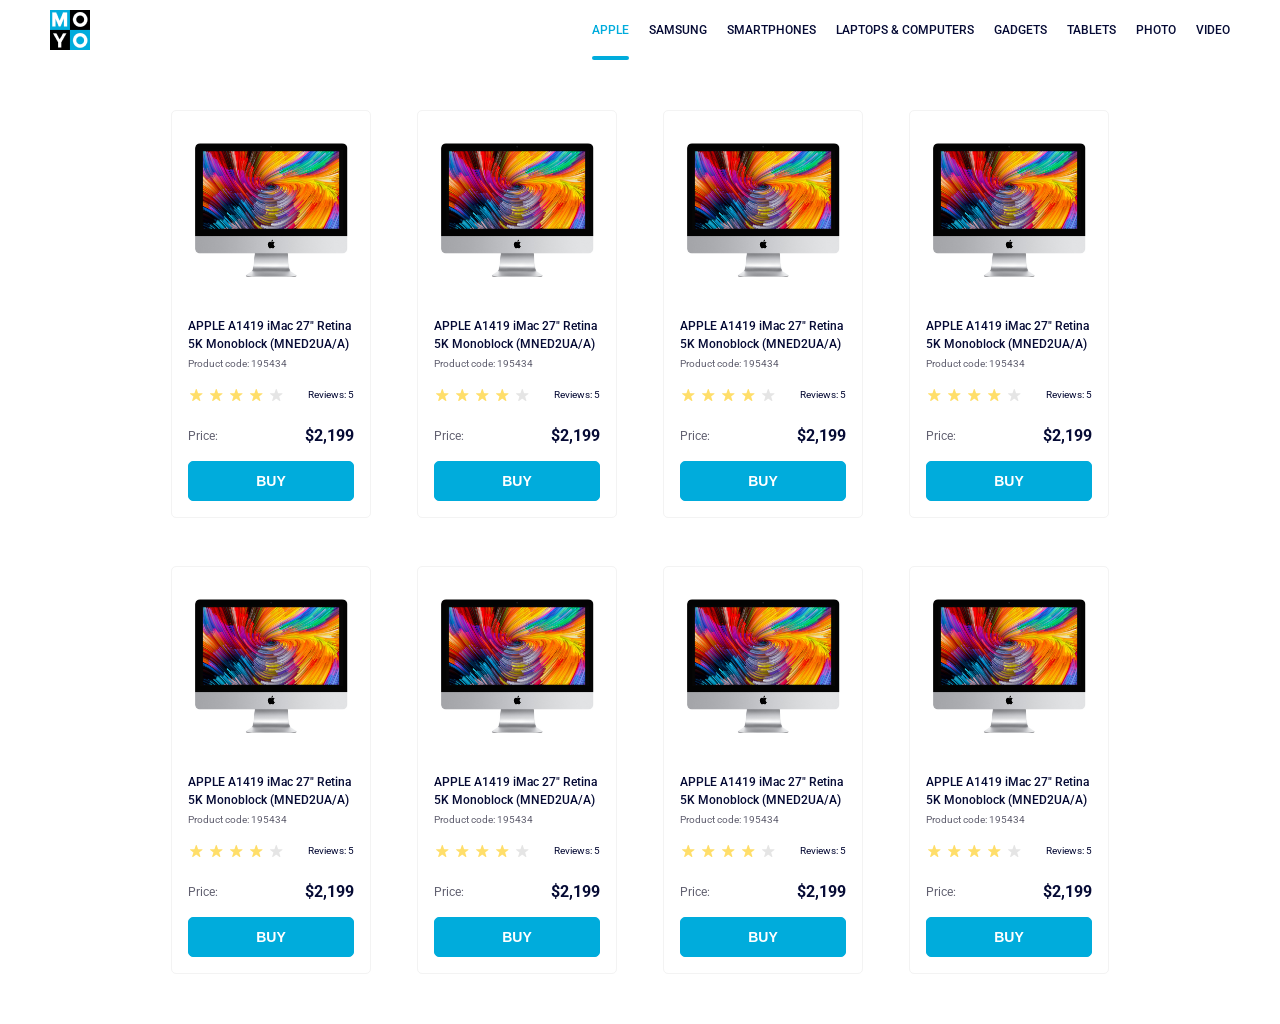
<file: index.html>
<!doctype html><html lang="en"><head><meta charset="utf-8"><meta name="viewport" content="width=device-width, initial-scale=1.0"><title>Catalog</title><link rel="preconnect" href="https://fonts.gstatic.com"><link href="https://fonts.googleapis.com/css2?family=Roboto:wght@400;500;700&display=swap" rel="stylesheet"><link rel="stylesheet" href="index.bc31e971.css"></head><body> <header class="header"> <img src="logo.eddae0ff.png" alt="MOYO" class="header__logo"> <nav class="nav"> <ul class="nav__list"> <li class="nav__item"> <a href="#1" class="is-active nav__link"> Apple </a> </li> <li class="nav__item"> <a href="#2" class="nav__link"> Samsung </a> </li> <li class="nav__item"> <a href="#3" class="nav__link"> Smartphones </a> </li> <li class="nav__item"> <a href="#4" class="nav__link" data-qa="nav-hover"> Laptops & Computers </a> </li> <li class="nav__item"> <a href="#5" class="nav__link"> Gadgets </a> </li> <li class="nav__item"> <a href="#6" class="nav__link"> Tablets </a> </li> <li class="nav__item"> <a href="#7" class="nav__link"> Photo </a> </li> <li class="nav__item"> <a href="#8" class="nav__link"> Video </a> </li> </ul> </nav> </header> <main class="main"> <div class="main__catalog">  <div class="card" data-qa="card"> <div class="card__image"> <img src="imac.202c52ff.jpeg" alt="computer" class="card__image-img"> </div> <p class="card__title"> APPLE A1419 iMac 27" Retina 5K Monoblock (MNED2UA/A) </p> <p class="card__description">Product code: 195434</p> <div class="card__rating"> <div class="card__rating-stars"> <div class="card__rating-star"></div> <div class="card__rating-star"></div> <div class="card__rating-star"></div> <div class="card__rating-star"></div> <div class="card__rating-star"></div> </div> <div class="card__rating-reviews">Reviews: 5</div> </div> <div class="card__price"> <div class="card__price-name">Price:</div> <div class="card__price-num">$2,199</div> </div> <button class="card__button" data-qa="card-hover"> Buy </button> </div>  <div class="card"> <div class="card__image"> <img src="imac.202c52ff.jpeg" alt="computer" class="card__image-img"> </div> <p class="card__title"> APPLE A1419 iMac 27" Retina 5K Monoblock (MNED2UA/A) </p> <p class="card__description">Product code: 195434</p> <div class="card__rating"> <div class="card__rating-stars"> <div class="card__rating-star"></div> <div class="card__rating-star"></div> <div class="card__rating-star"></div> <div class="card__rating-star"></div> <div class="card__rating-star"></div> </div> <div class="card__rating-reviews">Reviews: 5</div> </div> <div class="card__price"> <div class="card__price-name">Price:</div> <div class="card__price-num">$2,199</div> </div> <button class="card__button">Buy</button> </div> <div class="card"> <div class="card__image"> <img src="imac.202c52ff.jpeg" alt="computer" class="card__image-img"> </div> <p class="card__title"> APPLE A1419 iMac 27" Retina 5K Monoblock (MNED2UA/A) </p> <p class="card__description">Product code: 195434</p> <div class="card__rating"> <div class="card__rating-stars"> <div class="card__rating-star"></div> <div class="card__rating-star"></div> <div class="card__rating-star"></div> <div class="card__rating-star"></div> <div class="card__rating-star"></div> </div> <div class="card__rating-reviews">Reviews: 5</div> </div> <div class="card__price"> <div class="card__price-name">Price:</div> <div class="card__price-num">$2,199</div> </div> <button class="card__button">Buy</button> </div> <div class="card"> <div class="card__image"> <img src="imac.202c52ff.jpeg" alt="computer" class="card__image-img"> </div> <p class="card__title"> APPLE A1419 iMac 27" Retina 5K Monoblock (MNED2UA/A) </p> <p class="card__description">Product code: 195434</p> <div class="card__rating"> <div class="card__rating-stars"> <div class="card__rating-star"></div> <div class="card__rating-star"></div> <div class="card__rating-star"></div> <div class="card__rating-star"></div> <div class="card__rating-star"></div> </div> <div class="card__rating-reviews">Reviews: 5</div> </div> <div class="card__price"> <div class="card__price-name">Price:</div> <div class="card__price-num">$2,199</div> </div> <button class="card__button">Buy</button> </div> <div class="card"> <div class="card__image"> <img src="imac.202c52ff.jpeg" alt="computer" class="card__image-img"> </div> <p class="card__title"> APPLE A1419 iMac 27" Retina 5K Monoblock (MNED2UA/A) </p> <p class="card__description">Product code: 195434</p> <div class="card__rating"> <div class="card__rating-stars"> <div class="card__rating-star"></div> <div class="card__rating-star"></div> <div class="card__rating-star"></div> <div class="card__rating-star"></div> <div class="card__rating-star"></div> </div> <div class="card__rating-reviews">Reviews: 5</div> </div> <div class="card__price"> <div class="card__price-name">Price:</div> <div class="card__price-num">$2,199</div> </div> <button class="card__button">Buy</button> </div> <div class="card"> <div class="card__image"> <img src="imac.202c52ff.jpeg" alt="computer" class="card__image-img"> </div> <p class="card__title"> APPLE A1419 iMac 27" Retina 5K Monoblock (MNED2UA/A) </p> <p class="card__description">Product code: 195434</p> <div class="card__rating"> <div class="card__rating-stars"> <div class="card__rating-star"></div> <div class="card__rating-star"></div> <div class="card__rating-star"></div> <div class="card__rating-star"></div> <div class="card__rating-star"></div> </div> <div class="card__rating-reviews">Reviews: 5</div> </div> <div class="card__price"> <div class="card__price-name">Price:</div> <div class="card__price-num">$2,199</div> </div> <button class="card__button">Buy</button> </div> <div class="card"> <div class="card__image"> <img src="imac.202c52ff.jpeg" alt="computer" class="card__image-img"> </div> <p class="card__title"> APPLE A1419 iMac 27" Retina 5K Monoblock (MNED2UA/A) </p> <p class="card__description">Product code: 195434</p> <div class="card__rating"> <div class="card__rating-stars"> <div class="card__rating-star"></div> <div class="card__rating-star"></div> <div class="card__rating-star"></div> <div class="card__rating-star"></div> <div class="card__rating-star"></div> </div> <div class="card__rating-reviews">Reviews: 5</div> </div> <div class="card__price"> <div class="card__price-name">Price:</div> <div class="card__price-num">$2,199</div> </div> <button class="card__button">Buy</button> </div> <div class="card"> <div class="card__image"> <img src="imac.202c52ff.jpeg" alt="computer" class="card__image-img"> </div> <p class="card__title"> APPLE A1419 iMac 27" Retina 5K Monoblock (MNED2UA/A) </p> <p class="card__description">Product code: 195434</p> <div class="card__rating"> <div class="card__rating-stars"> <div class="card__rating-star"></div> <div class="card__rating-star"></div> <div class="card__rating-star"></div> <div class="card__rating-star"></div> <div class="card__rating-star"></div> </div> <div class="card__rating-reviews">Reviews: 5</div> </div> <div class="card__price"> <div class="card__price-name">Price:</div> <div class="card__price-num">$2,199</div> </div> <button class="card__button">Buy</button> </div>  </div> </main> </body></html>
</file>
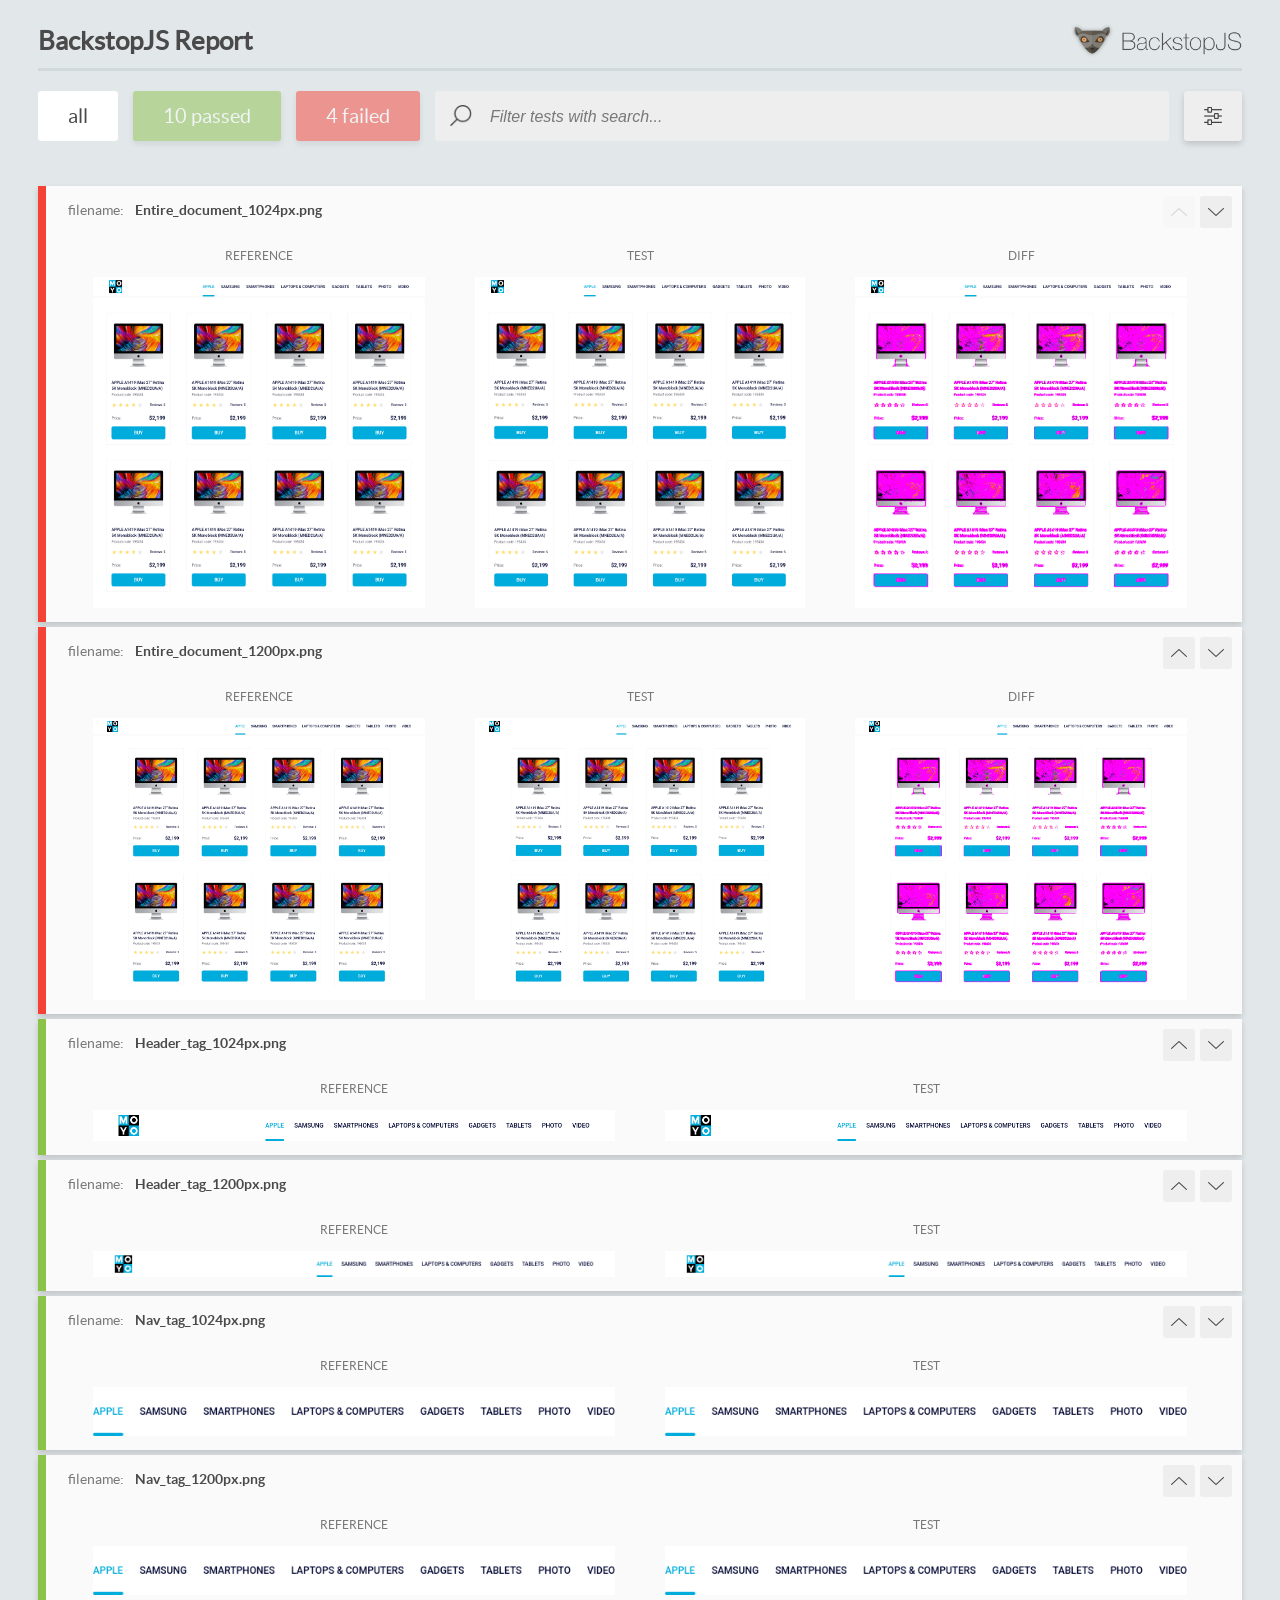
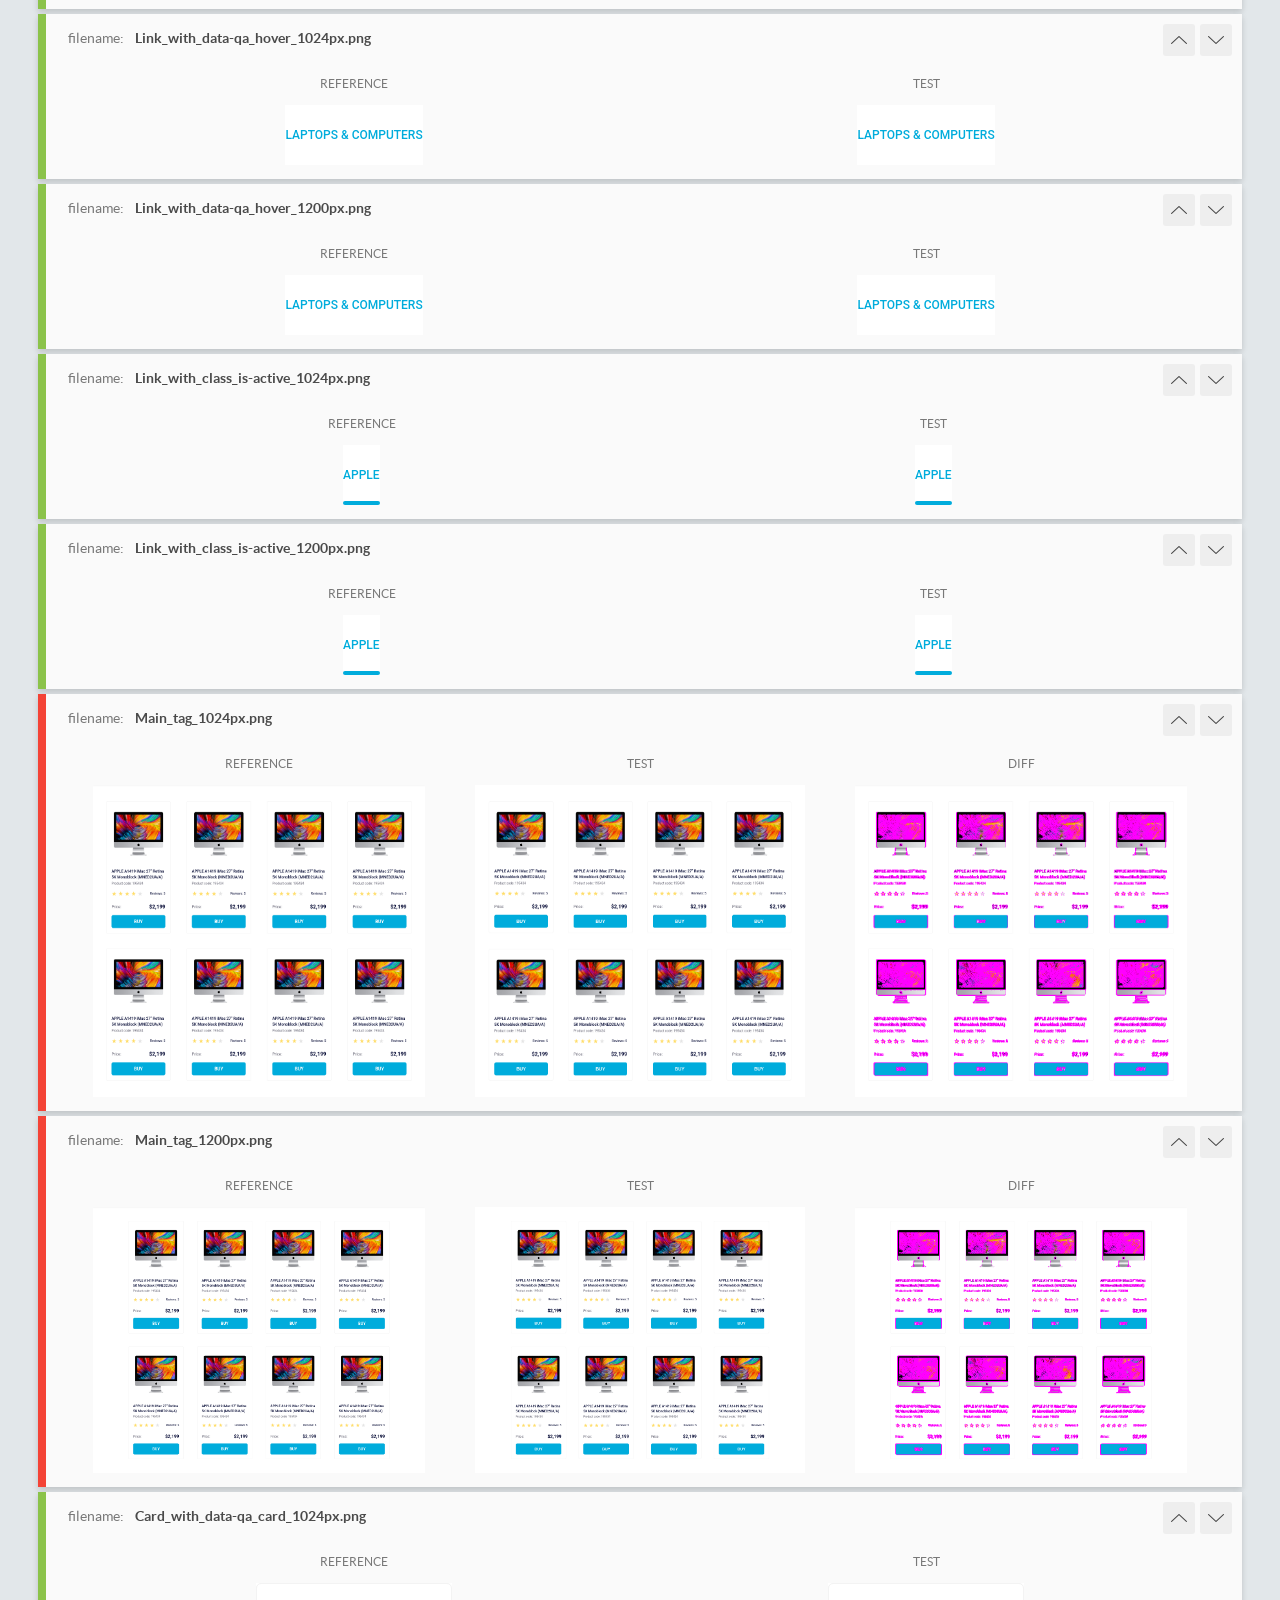
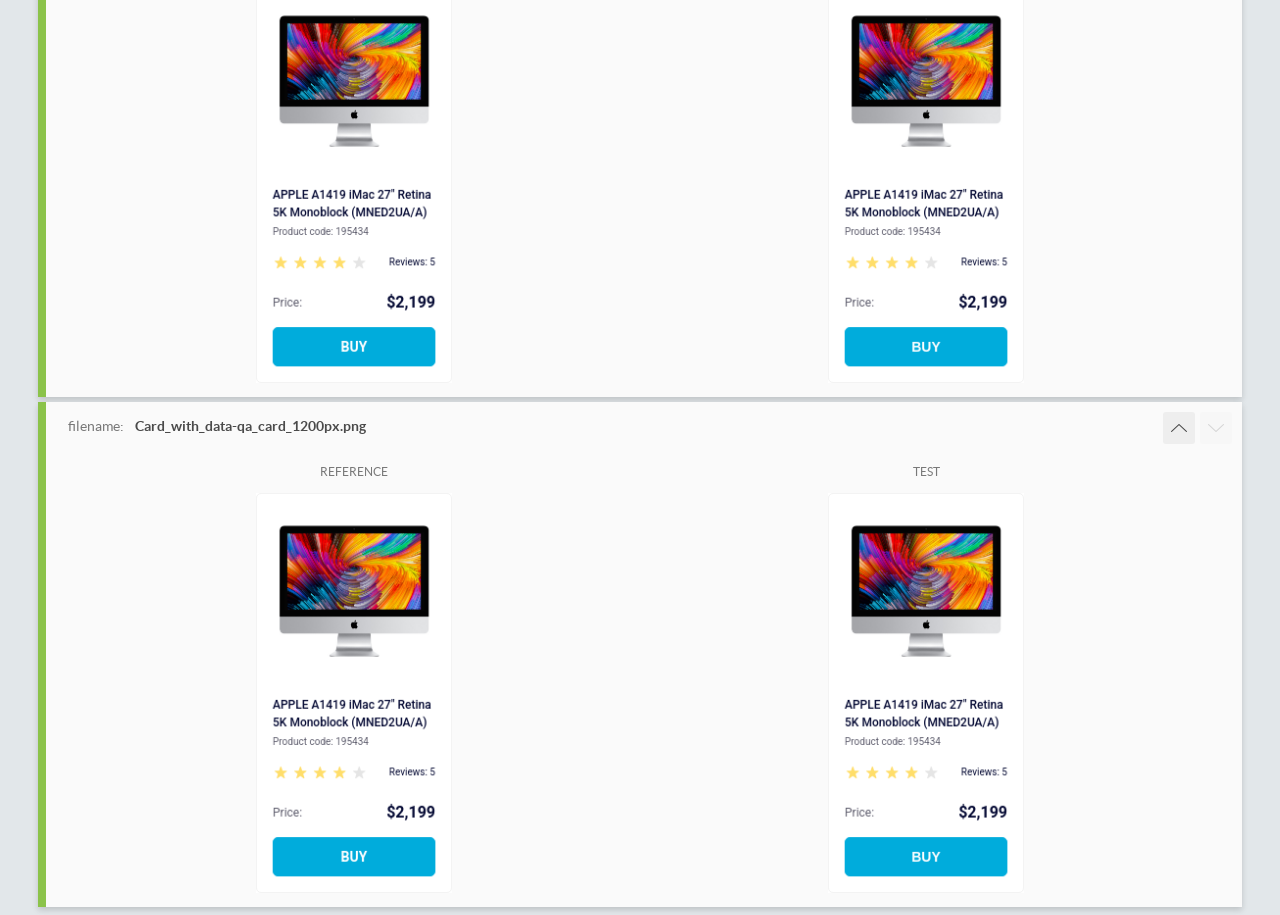
<file: report/html_report/index.html>
<!DOCTYPE html>
<html>
  <head>
    <meta charset="utf-8">
    <!-- Disable Cache -->
    <meta http-equiv="Cache-Control" content="no-cache, no-store, must-revalidate">
    <meta http-equiv="Pragma" content="no-cache">
    <meta http-equiv="Expires" content="0">

    <title>BackstopJS Report</title>

    <style>
      @font-face {
          font-family: 'latoregular';
          src: url('./assets/fonts/lato-regular-webfont.woff2') format('woff2'),
              url('./assets/fonts/lato-regular-webfont.woff') format('woff');
          font-weight: 400;
          font-style: normal;
      }
      @font-face {
          font-family: 'latobold';
          src: url('./assets/fonts/lato-bold-webfont.woff2') format('woff2'),
              url('./assets/fonts/lato-bold-webfont.woff') format('woff');
          font-weight: 700;
          font-style: normal;
      }

      .ReactModal__Body--open {
          overflow: hidden;
      }
      .ReactModal__Body--open .header {
        display: none;
      }

    </style>
  </head>
  <body style="background-color: #E2E7EA">
    <div id="root">

    </div>
    <script>
      function report (report) { // eslint-disable-line no-unused-vars
        window.tests = report;
      }
    </script>
    <script src="config.js"></script>
    <script src="index_bundle.js"></script>
  </body>
</html>
</file>
<file: index.bc31e971.css>
body{margin:0;padding:0;font-family:Roboto,Arial,Helvetica,sans-serif;font-size:12px;font-weight:400;line-height:14px}.header{box-sizing:border-box;justify-content:space-between;align-items:center;width:100%;height:60px;padding:0 50px;display:flex}.header__logo{width:40px;height:40px}.nav__list{align-items:center;margin:0;padding:0;list-style:none;display:flex}.nav__item:not(:last-child){margin-right:20px}.nav__link{text-transform:uppercase;color:#060b35;align-items:center;height:60px;font-weight:500;text-decoration:none;transition:color .3s;display:flex;position:relative}.nav__link:hover,.nav__link.is-active{color:#00acdc}.nav__link.is-active:after{content:"";background-color:#00acdc;border-radius:2px;width:100%;height:4px;position:absolute;bottom:0;left:0}.main__catalog{grid-template-columns:repeat(1,200px);justify-content:center;gap:48px 46px;padding:50px 40px;display:grid}.card{box-sizing:border-box;border:1px solid #f3f3f3;border-radius:5px;flex-direction:column;width:200px;height:408px;padding:32px 16px 16px;transition:transform .3s;display:flex}.card:hover{z-index:2;transform:scale(1.2)}.card__image{justify-content:center;align-items:center;display:flex}.card__image-img{width:160px;height:134px}.card__title{color:#060b35;margin:40px 0 4px;font-size:12px;font-weight:500;line-height:18px;transition:color .3s}.card:hover .card__title{color:#34568b}.card__description{color:#616070;margin:0;font-size:10px;font-weight:400;line-height:14px}.card__rating{justify-content:space-between;align-items:center;height:16px;margin:16px 0 26px;display:flex}.card__rating-stars{display:flex}.card__rating-stars .card__rating-star{background-image:url(star.822d561e.svg);background-position:50%;background-repeat:no-repeat;width:16px;height:16px;margin-right:4px}.card__rating-stars .card__rating-star:nth-child(-n+4){background-image:url(star-active.edda4c43.svg)}.card__rating-reviews{color:#060b35;font-size:10px;font-weight:400}.card__price{justify-content:space-between;align-items:center;display:flex}.card__price-name{color:#616070;font-size:12px;font-weight:400}.card__price-num{color:#060b35;font-size:16px;font-weight:700}.card__button{text-transform:uppercase;color:#fff;background-color:#00acdc;border:1px solid #00acdc;border-radius:5px;justify-content:center;align-items:center;width:166px;height:40px;margin-top:18px;font-size:14px;font-weight:700;line-height:16px;transition:background-color .3s,color .3s;display:flex}.card__button:hover{color:#00acdc;cursor:pointer;background-color:#fff}@media (width>=488px){.main__catalog{grid-template-columns:repeat(2,200px)}}@media (width>=768px){.main__catalog{grid-template-columns:repeat(3,200px)}}@media (width>=1024px){.main__catalog{grid-template-columns:repeat(4,200px)}}
/*# sourceMappingURL=index.bc31e971.css.map */
</file>
